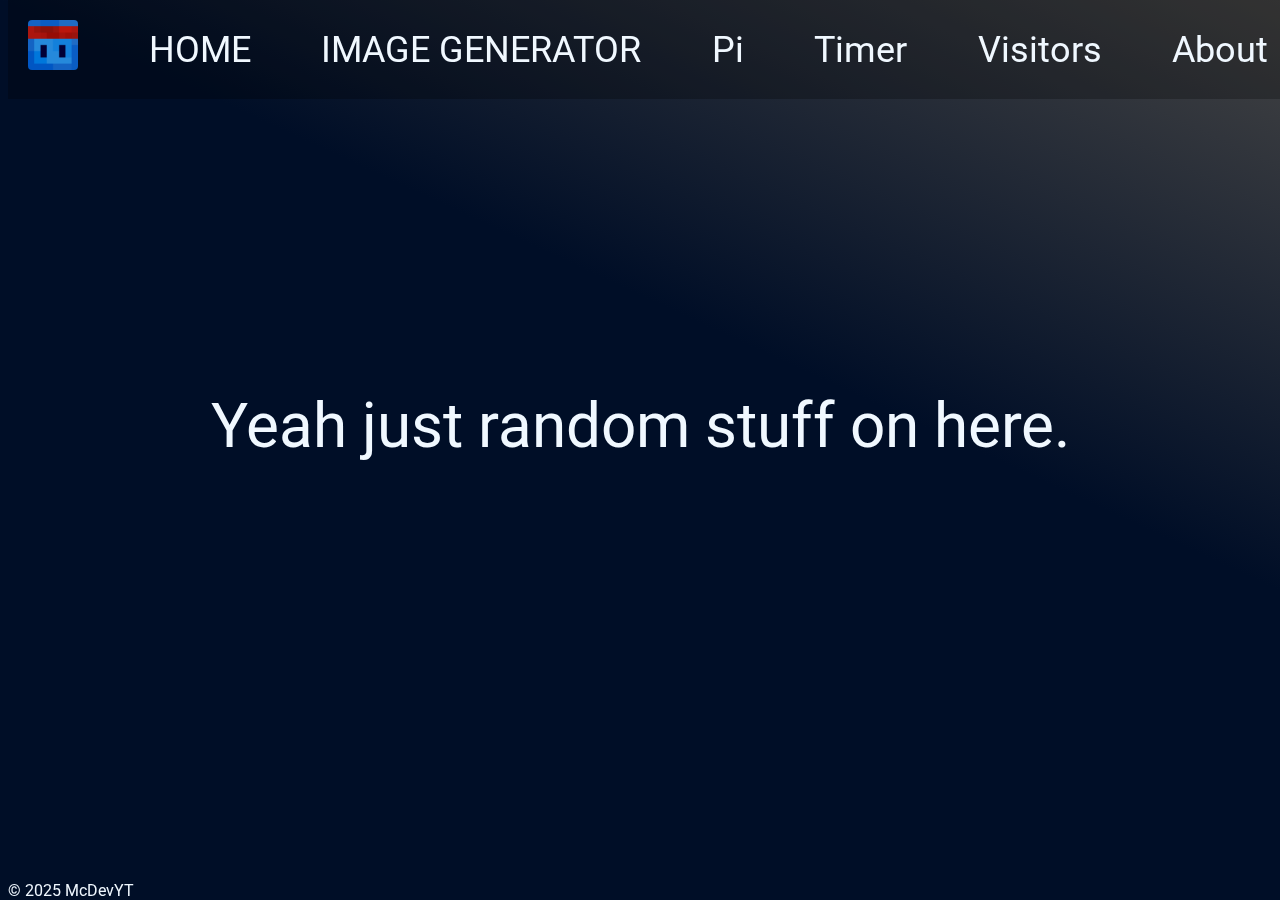
<file: index.html>
<!DOCTYPE html>
<html lang="en">
<head>
    <meta charset="UTF-8">
    <meta name="viewport" content="width=device-width, initial-scale=1.0">
    <meta http-equiv="X-UA-Compatible" content="ie=edge">
    <title>McDevYT</title>
    <link rel="stylesheet" href="styles/global.css">
    <link rel="icon" href="../images/logo.png" type="image/png">
    <script type="module" src="../global.js"></script>
</head>
<html>
    <body>
        <header>
            <div id="navbar"></div>
        </header>

        <section>
            <header class="home">
                Yeah just random stuff on here.     
            </header>
        </section>

  
        <footer>&copy; 2025 McDevYT</footer>
    </body>
</html>
</file>
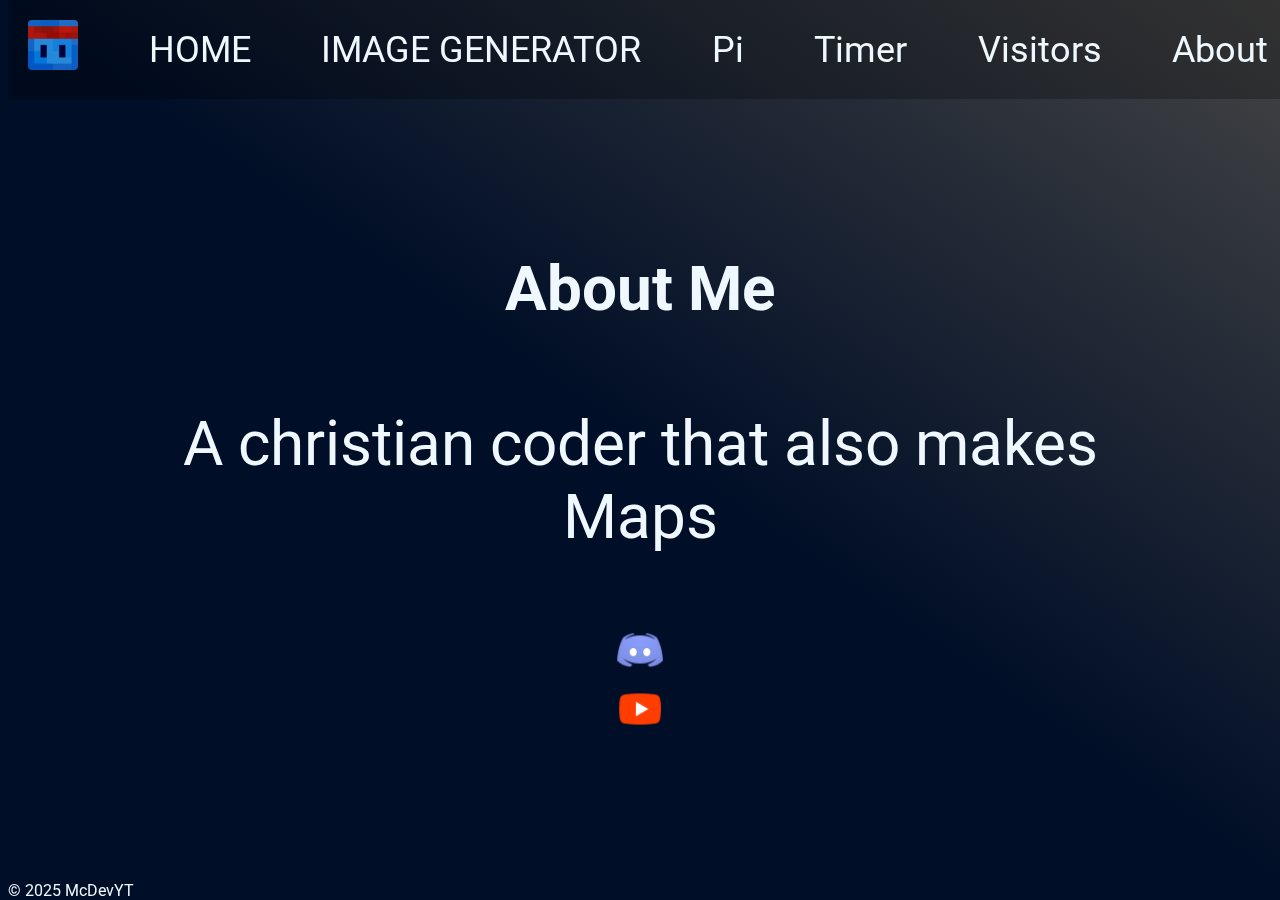
<file: About/index.html>
<!DOCTYPE html>
<html lang="en">
<head>
    <meta charset="UTF-8">
    <meta name="viewport" content="width=device-width, initial-scale=1.0">
    <meta http-equiv="X-UA-Compatible" content="ie=edge">
    <title>McDevYT</title>
    <script type="module" src="../global.js"></script>
    <link rel="stylesheet" href="../styles/global.css">
    <link rel="icon" href="../images/logo.png" type="image/png">
</head>
<body>
    <header>
        <div id="navbar"></div>
    </header>

    <section>
        <header class="about">
            <h4>About Me</h4>
            <p>A christian coder that also makes Maps</p>
            <li>
                <form action="https://discord.com" method="get">
                    <input type="image" src="../images/discord.png" alt="Go to Example" width="50" height="50">
                  </form>
                  <form action="https://youtube.com/@mc_dev_yt" method="get">
                    <input type="image" src="../images/youtube.png" alt="Go to Example" width="50" height="50">
                  </form>
            </li>
        </header>
    </section>

    <footer>&copy; 2025 McDevYT</footer>
</body>
</html>
</file>
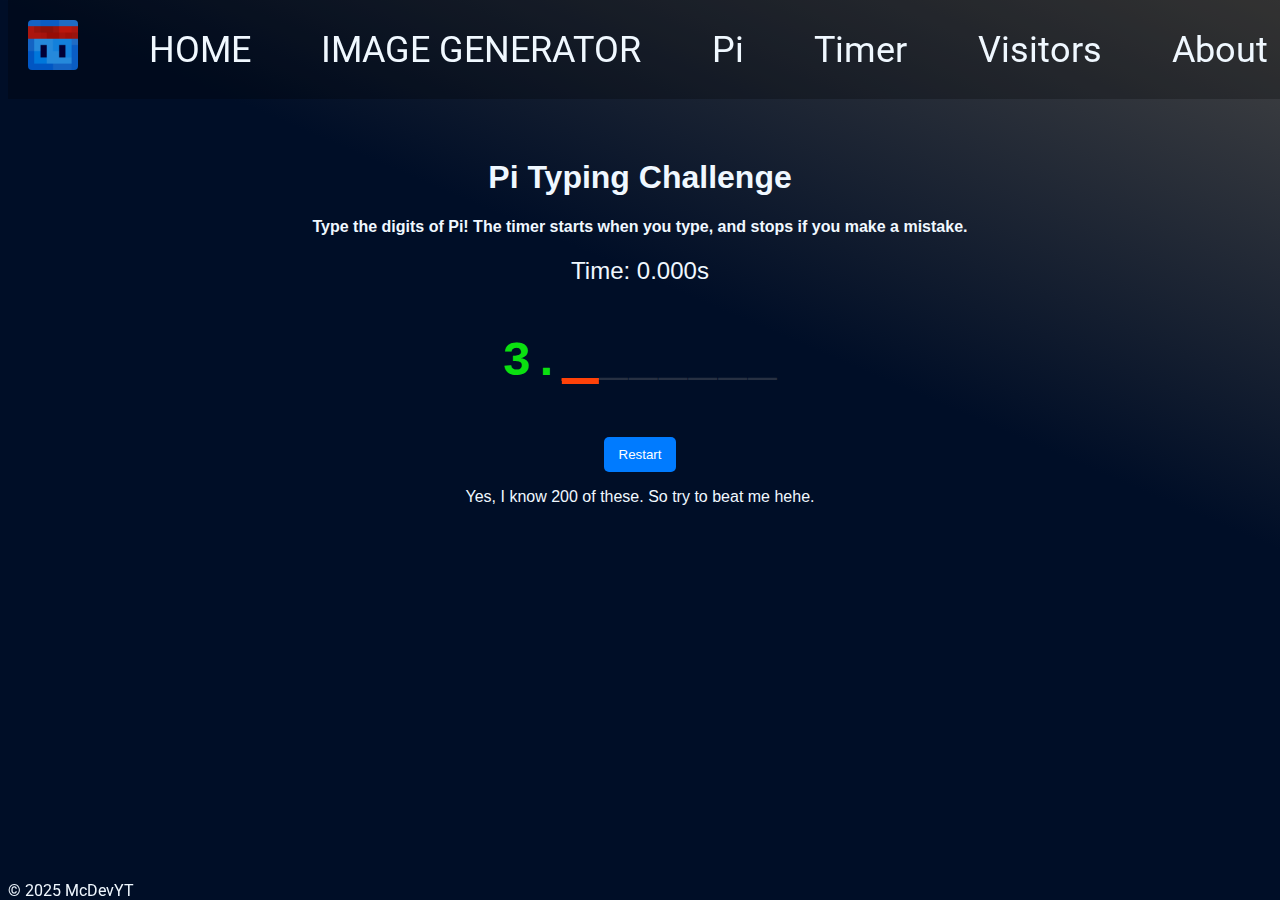
<file: Pi/index.html>
<!DOCTYPE html>
<html lang="en">
<head>
    <meta charset="UTF-8">
    <meta name="viewport" content="width=device-width, initial-scale=1.0">
    <title>Pi Typing Challenge</title>
    <link rel="stylesheet" href="../styles/global.css">
    <link rel="stylesheet" href="styles.css">
    <script type="module" src="../global.js"></script>
    <script type="module" src="script.js" defer></script>
    <link rel="icon" href="../images/logo.png" type="image/png">
</head>
<body>
    <header>
        <div id="navbar"></div>
    </header>

    <div class="container">
        <h1>Pi Typing Challenge</h1>
        <h4>Type the digits of Pi! The timer starts when you type, and stops if you make a mistake.</h4>
        <div id="timer">Time: 0.000s</div>
        <div id="pi-display">
            <span id="typed-digits"></span>
            <span id="current-digit"></span>
            <span id="remaining-digits"></span>
        </div>
        <div id="controls">
            <button id="restart-btn">Restart</button>
            <p>Yes, I know 200 of these. So try to beat me hehe.</p>
        </div>
    </div>

    <footer>&copy; 2025 McDevYT</footer>
</body>
</html>
</file>
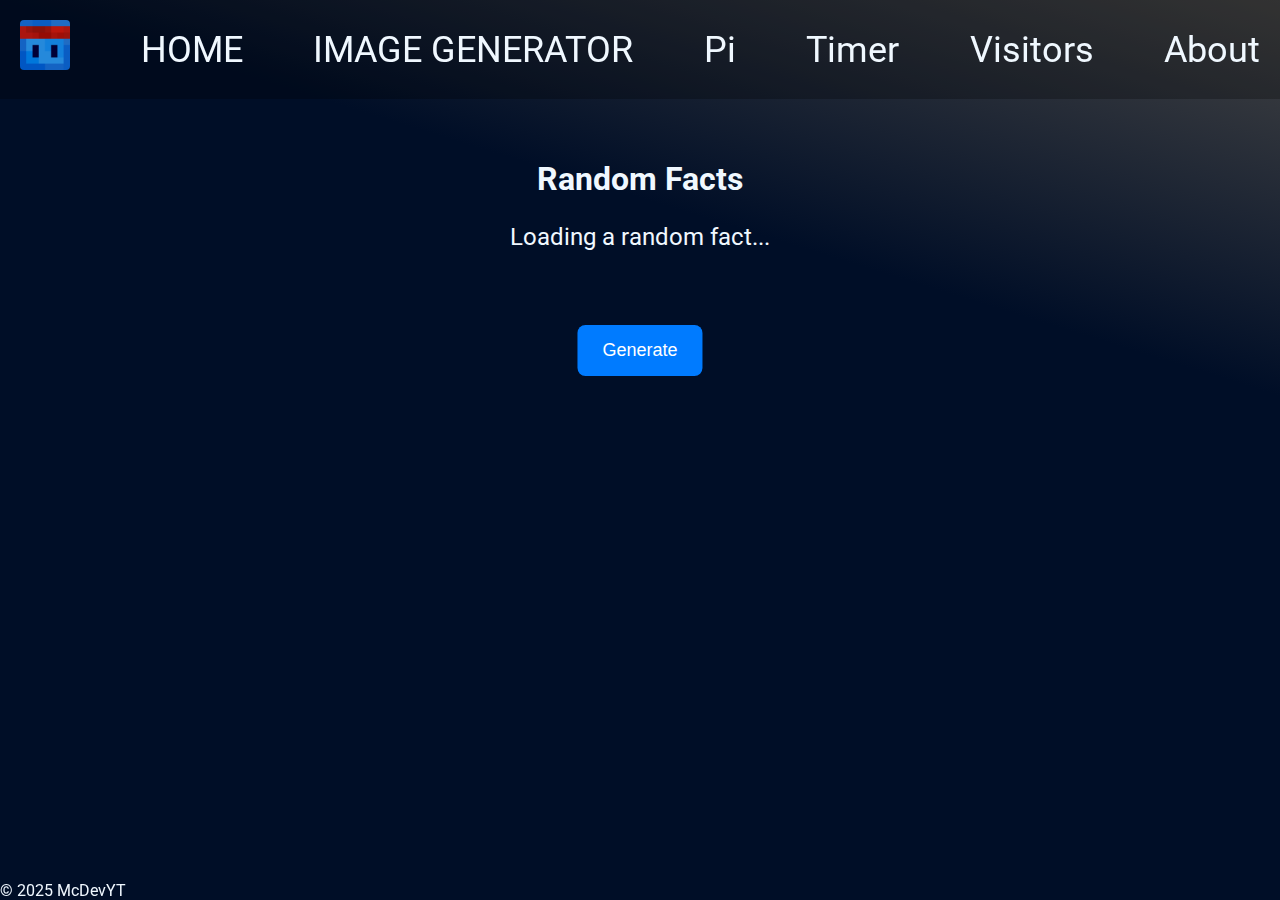
<file: RandomFacts/index.html>
<!DOCTYPE html>
<html lang="en">
<head>
    <meta charset="UTF-8">
    <meta name="viewport" content="width=device-width, initial-scale=1.0">
    <title>Random Facts</title>
    <link rel="stylesheet" href="../styles/global.css">
    <link rel="stylesheet" href="styles.css">
    <script type="module" src="../global.js"></script>
    <script type="module" src="script.js"></script>
    <link rel="icon" href="../images/logo.png" type="image/png">
</head>
<body>
    <header>
        <div id="navbar"></div>
    </header>

    <div class="container">
        <div class="header">
            <h1>Random Facts</h1>
        </div>

        <!-- Display random fact here -->
        <div id="fact" class="fact-text">
            Loading a random fact...
        </div>

        <div class="input-container">
            <button id="generate">Generate</button>
        </div>
    </div>

    <footer>&copy; 2025 McDevYT</footer>
</body>
</html>
</file>
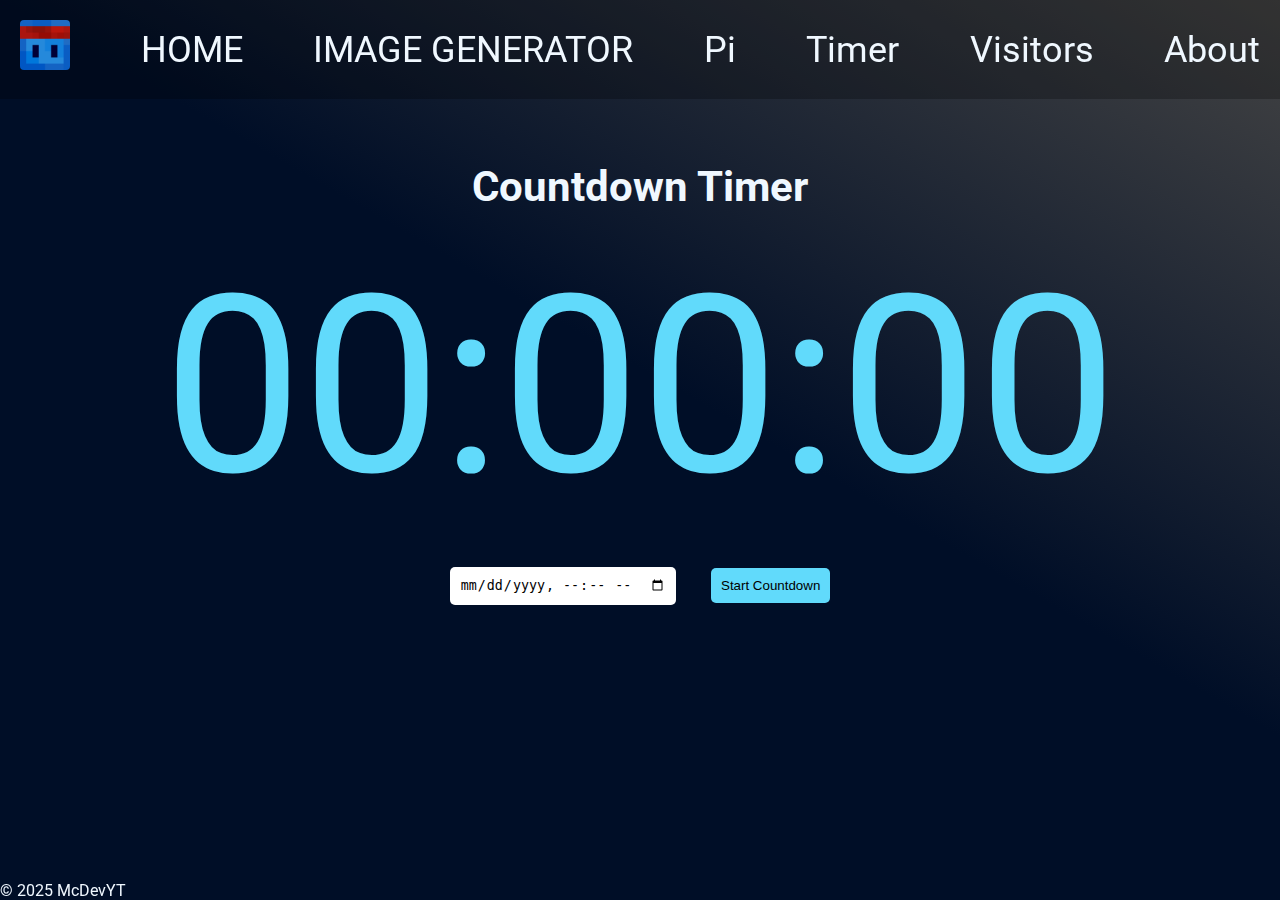
<file: Timer/index.html>
<!DOCTYPE html>
<html lang="en">
<head>
    <meta charset="UTF-8">
    <meta name="viewport" content="width=device-width, initial-scale=1.0">
    <meta http-equiv="X-UA-Compatible" content="ie=edge">
    <title>Countdown Timer</title>
    <link rel="stylesheet" href="../styles/global.css">
    <link rel="stylesheet" href="styles.css">
    <link rel="icon" href="../images/logo.png" type="image/png">    
    <script type="module" src="../global.js"></script>
</head>
<body>
    <header>
        <div id="navbar"></div>
    </header>

    <section>
        <header>
            <h6>Countdown Timer</h6>
            <div class="timer">00:00:00</div>
            <input type="datetime-local" id="datetime">
            <button id="start">Start Countdown</button>
        </header>
    </section>

    <footer>&copy; 2025 McDevYT</footer>
    <script src="script.js"></script>
</body>
</html>
</file>
<file: styles/global.css>
@import url('https://fonts.googleapis.com/css?family=Roboto');

html {
    scroll-behavior: smooth;
    font-family: 'Roboto';
    background: linear-gradient(to top right, #000e27,#000e27, #444444), #000e27;
    background-repeat: no-repeat;
}

::-webkit-scrollbar {
    display: none;
}

.element::-webkit-scrollbar { width: 0 !important }

body {
    background-size: cover; 
    background-position: center; 
    background-repeat: no-repeat;
    color: aliceblue;
    padding-top: 60px; 
}

a {
    font-family: 'Roboto';
    text-decoration: none;
    color: aliceblue;
}

a:hover {
    color: #ff7a7a;
}

header .logo a {
	background-image: url("../images/logo.png");
	background-size: 50px;
	background-repeat: no-repeat;
	display: inline-block;
	height: 50px;
	width: 50px;
	text-indent: -999999px;
    border-radius: 4px;
	position: relative;
}

li:first-child {
    float: left; 
}


.topnav {
    list-style: none;
    font-family: 'Roboto';
    color: aliceblue;
    margin: 0; /* Removed external spacing */
    padding: 10px 0; /* Adjust internal spacing */
    text-align: left;
    background-color: #00000041; /* Desired background */
    -webkit-user-select: none; /* For Safari and Chrome */
    -moz-user-select: none;    /* For Firefox */
    -ms-user-select: none;     /* For Internet Explorer/Edge */
    user-select: none;  
    position: fixed; /* Make navbar fixed */
    top: 0; /* Position it at the top */
    width: 100%; /* Ensure it spans across the full width */
    z-index: 1000; /* Ensure it stays above other content */
    display: flex; /* Use flexbox for alignment */
    justify-content: space-between; /* Ensure proper spacing between items */
    align-items: center;
    flex-wrap: wrap; /* Allow text to wrap if needed */
    overflow: auto; /* Ensure navbar stays within the screen */
    white-space: nowrap; /* Prevent text from wrapping */
}

li {
    margin: 0 10px; /* Adjust margin */
    padding: 10px; /* Optional: Adjust padding */
    font-size: 36px;
    display: inline-block;
}

section header {
    margin-top: 0px;
    font-family: 'Roboto';
    font-size: 62px;
    margin-bottom: 20px;
}

.home {
    margin-top: 220px;
}

.games {
    margin-top: 20px;
}

section {
    text-align: center;
    padding: 8%;
}

section nav {
    font-family: 'Roboto';
    font-size: 36px;
    line-height: 55px;
    text-align: left;
    display: inline-flex;
    flex-direction: column;
    align-items: center;
}

section .mybutton {
    font-family: 'Roboto';
    font-size: 24px;
    color: #151D21;
    background: #ff7a7a;
    display: inline-flex;
    padding: 6px;
    margin-top: 30px;
    margin-right: 5%;
    margin-left: 5%;
    border: none;
    border-radius: 5px;
}

.features {
	color: gray;
	padding: 20px;
	display: flex;
    flex-direction: row;
    position: relative;
    top: -90px;
}

.features figure {
    margin: auto;
    padding: 5px;
	text-align: center;
    width: 300px;
}

.features figure img {
	border-radius: 50%;
	width: 300px;
	height: 300px;
}

figure img:hover {
    filter: brightness(0.7);
}

figure figcaption {
    font-family: 'Roboto Black';
    font-size: 36px;
    margin-top: 10px;
    margin-bottom: 100px;
}

figure figcaption a:hover {
    color: gray;
}

section .mybutton:hover {
    background: white;
    font-size: 26px;
    margin-top: 29px;
}

.par {
    margin-top: 500px;
    height: 650px;
}

footer {
    font-family: 'Roboto';
    text-align: center;
    background-attachment: scroll;
    background-position: 0% 0%;
    position: fixed;
    bottom: 0pt;
}

@media screen and (max-width: 1140px) {
    .topnav {
        font-size: 26px; /* Slightly larger font size */
        padding: 5px; /* Reduced padding */
    }

    li {
        font-size: 22px; /* Slightly larger text */
        padding: 0 5px; /* Adjust padding */
    }

    .topnav {
        display: flex;
        justify-content: space-between; /* Distribute items */
        flex-wrap: wrap; /* Allow wrapping */
        gap: 8px; /* Reduced gap between items */
    }
}

@media screen and (max-width: 760px) {
    .topnav {
        font-size: 18px; /* Slightly larger font size */
        flex-wrap: wrap; /* Ensure wrapping */
        gap: 6px; /* Smaller gap */
    }

    li {
        font-size: 16px; /* Larger text for mobile */
        padding: 0 4px; /* Reduce padding */
    }

    .topnav {
        justify-content: space-around; /* Adjust alignment */
    }
}

@media screen and (max-width: 600px) {
    .topnav {
        font-size: 16px; /* Slightly larger font size */
        flex-wrap: wrap;
        gap: 4px; /* Even smaller gap */
    }

    li {
        font-size: 14px; /* Larger text */
        padding: 0 3px; /* Further reduce padding */
    }
}
</file>
<file: Pi/styles.css>
body {
    font-family: Arial, sans-serif;
    text-align: center;
    
}

.container {
    margin-top: 50px;
    padding: 20px;
}

#timer {
    font-size: 24px;
    margin-bottom: 20px;
}

#pi-display {
    font-size: 20px;
    letter-spacing: 1px;
    margin: 20px auto;
    width: 80%;
    text-align: center;
    overflow: hidden;
}
#remaining-digits {
    color: gray;
}

#controls {
    margin-top: 20px;
}

button {
    padding: 10px 15px;
    background-color: #007bff;
    color: white;
    border: none;
    border-radius: 5px;
    cursor: pointer;
}

button:hover {
    background-color: #0056b3;
}

#pi-display {
    font-family: 'Courier New', Courier, monospace;
    font-size: 48px;
    white-space: nowrap;
    overflow: hidden;
    display: inline-block;
    transform: translateX(0); /* Start centered */
    transition: transform 0.3s ease-in-out;
}

.typed-digit {
    color: rgba(13, 255, 13, 0.89);
    font-weight: bold;
}

.active-digit {
    color: rgb(255, 66, 9);
    font-size: 60px; /* Slightly larger for emphasis */
    font-weight: bold;
    text-decoration: underline;
}

.hidden-digit {
    color: gray;
    opacity: 0.3;
}
</file>
<file: RandomFacts/styles.css>
* {
    margin: 0;
    padding: 0;
    box-sizing: border-box;
}

.container {
    padding-top: 100px;
    text-align: center;
    padding-left: 20px;
    padding-right: 20px;
}

.header {
    margin-bottom: 20px;
}

.input-container {
    padding: 20px;
    margin-top: 100px;
    z-index: 1000;
    text-align: center;
    width: 100%;
    position: relative;
}

.input-container button {
    width: auto;
    max-width: 200px;
    padding: 15px 25px;
    border: none;
    background-color: #007bff;
    color: white;
    border-radius: 8px;
    cursor: pointer;
    font-size: 18px;
    position: absolute;
    bottom: 20px; /* Keep button fixed at the bottom */
    left: 50%;
    transform: translateX(-50%);
}

.input-container button:hover {
    background-color: #0056b3;
}

.fact-text {
    font-size: 1.5rem; /* Slightly smaller than the title */
    font-weight: normal; /* Different from the title */
    margin-bottom: 30px;
    color: aliceblue; /* Set the color to aliceblue */
    max-width: 600px;
    margin-left: auto;
    margin-right: auto;
    line-height: 1.6; /* Makes the fact text more readable */
}

/* Mobile responsiveness */
@media (max-width: 768px) {
    .grid {
        grid-template-columns: 1fr;
        padding: 20px;
    }

    .input-container input,
    .input-container button {
        width: 100%;
        max-width: none;
    }

    .grid img {
        width: 100%;
        height: auto;
    }
}
</file>
<file: Timer/styles.css>
/* General reset */
* {
    margin: 0;
    padding: 0;
    box-sizing: border-box;
}

.container {
    padding-top: 100px;
    text-align: center;
    padding-left: 20px;
    padding-right: 20px;
}

.header {
    margin-bottom: 20px;
}

input[type="datetime-local"], button {
    padding: 10px;
    margin: 10px;
    border: none;
    border-radius: 5px;
}

button {
    background-color: #61dafb;
    color: #000;
    cursor: pointer;
}

button:hover {
    background-color: #21a1f1;
}


.timer {
    font-size: 4em;  /* Original desktop size */
    margin-top: 30px;
    color: #61dafb;
    white-space: nowrap; /* Ensure the timer doesn't break into multiple lines */
}

/* Mobile responsiveness */
@media (max-width: 768px) {
    .timer {
        font-size: 1.8em;  /* Smaller size for mobile (less than 768px) */
    }

    .input-container input,
    .input-container button {
        width: 100%; /* Make input field and button fit screen width */
        max-width: none;
    }

    .input-container input[type="datetime-local"] {
        font-size: 14px; /* Slightly smaller font size on mobile */
        padding: 10px; /* Smaller padding */
    }

    .input-container button {
        font-size: 16px; /* Smaller font size for the button */
    }
}

@media (max-width: 480px) {
    .timer {
        font-size: 1.2em;  /* Even smaller timer size on very small screens */
    }

    .input-container input,
    .input-container button {
        width: 95%; /* Ensure buttons/input fields take almost full width */
    }

    .grid {
        margin: 20px auto;
        padding: 15px;
    }

    .grid img {
        width: 100%;
        height: auto;
    }
}

/* For screens between 700px and 1048px */
@media (min-width: 700px) and (max-width: 1048px) {
    .timer {
        font-size: 2.5em;  /* Adjust timer size for mid-range screens */
    }
}
</file>
